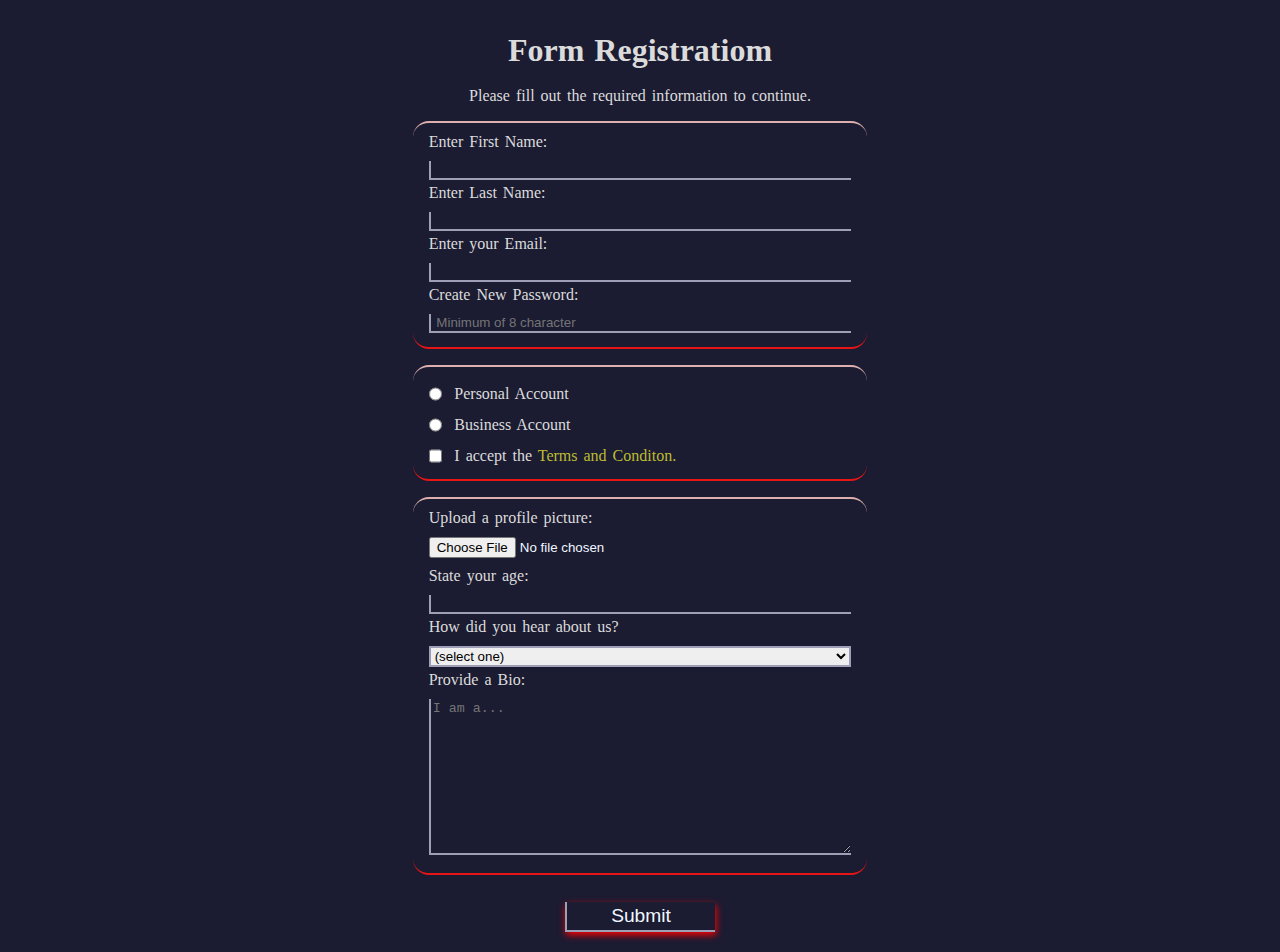
<file: registration/registrationtemplate.html>
<!DOCTYPE html>
<html lang="en">
<head>
    <meta charset="UTF-8">
    <meta http-equiv="X-UA-Compatible" content="IE=edge">
    <meta name="viewport" content="width=device-width, initial-scale=1.0">
    <title>form</title>
</head>
<style>
    *{
        box-sizing: border-box;
        margin: auto;
    }
    body{
        /* display: flex; */
        /* justify-content: center; */
        /* align-items: center; */
        width: 100%;
        height: 100vh;
        padding: 2em;
        margin:0;
        background-color: #1b1b32;
        color: rgb(219, 219, 219);
        display: flex;
        /* justify-content: center; */
        align-items: center;
        flex-direction: column;
        font-size: 16px;
        word-spacing: 2px;
    }
    h1, p{
        text-align: center;
    }
    label{
        display: block;
        margin: 4px;
        max-width: 50vw;
    }
    label a{
        text-decoration: none;
        color: rgb(189,189,49);
    }
    a:hover{
        color: aliceblue;
    }
    fieldset {
        border-radius: 1rem;
        border: none;
        margin: 1rem;
        border-bottom: 2px solid rgb(231, 21, 21);
        border-top: 2px solid rgb(221, 176, 176);
    }
    fieldset:last-of-type{   /*to select specific part of the fieldset*/
        border: none;
    }
    input, textarea, select{
        width: 100%;
        margin-top: 10px;
        border: 2px solid #9e9eb6;
        min-height: 1rem;
    }
    input, textarea{
        background-color: #1b1b32;
        border-top: none;
        border-right: none;
        color: aliceblue;
        outline: none; /*use to remove the outline if you are typing in text field*/
        /* min-height: 2em; */
    }
    .inline{
        width: unset; /*para pumasok si checkbox at mawala yung sa may ni declare mo sa may taas width:100%*/
        margin-right: .5em;
        vertical-align: text-bottom;
    }
          /* mas maiksing paraan   para sa design ng button*/
          /* using attribute selector */
    input[type="submit"]{
        position: relative;
        display: block;
        width: 30%;
        top: -20px;    
        box-shadow: 1px 3px 7px red ;
        font-size: 1.2rem;
        padding: 3px;
        min-width: 150px;
        
    }
    /* .submit-button{ */
  
        /* position: relative;
        top: -50px;
        width: 50%;
        left: 24%;
        box-shadow: 1px 3px 7px red ;
        background-color: #babaca;
        color: rgb(189,89,49);
        font-weight: bolder;
        font-size: 100%;
        padding: 5px;
        border-radius: 1rem;; 
    }*/
    input[type="file"]{
        border: none;
        margin-bottom: 5px;
    }
        

</style>
<body>
    <nav>
    <!-- <div>
        <img src="/logo.png" alt="flower">
    </div> -->
    <h1>Form Registratiom</h1>
    <br>
    <p>Please fill out the required information to continue.</p>
    <form>
        <fieldset>
            <label for="first-name">Enter First Name:
                <input type="text" name="first-name" id="first-name" required>
            </label>
            <label for="last-name">Enter Last Name:
                <input type="text" name="last-name" id="last-name" required>
            </label>
            <label for="email">Enter your Email:
                <input type="email" name="email" id="email" required>
            </label>
            <label for="password">Create New Password:
                <input type="password" name="password" id="password" pattern="[a-z0-9]{8,}" placeholder=" Minimum of 8 character" required>  <!--minlenght="8" kapalit ng pattern meaning a-z or 1-9 and min of 8 -->
            </label>
        </fieldset>
        <fieldset>
            <label for="personal"><input type="radio" name="choices" id="personal" class="inline"> Personal Account</label> <!--name in both is used to set that only one of the choices must be choose.-->
            <label for="business"><input type="radio" name="choices" id="business" class="inline"> Business Account</label>
            <label for="termsandcondition"><input type="checkbox" id="termsandcondition" required class="inline"> I accept the
            <a href="#">Terms and Conditon.</a></label>
            <!-- link the label and input by the same name using for in label and id in input -->
        </fieldset>
        <fieldset>
            <label for="picture-profile"> Upload a profile picture: 
                <input type="file" id="picture-profile">   <!--file type allow user to input img from his/her computer-->
            </label>
            <label for="age"> State your age: 
                <input type="number" min="13" max="120" id="age">
            </label>
            <!-- to add a selection option -->
            <label for="referrer"> How did you hear about us? 
                <select name="" id="referrer">
                    <option value="">(select one)</option>
                    <option value="1">Facebook Ads</option>
                    <option value="2">Youtube Videos</option>
                    <option value="3">Tiktok Videos</option>
                    <option value="4">Other</option>
                    <!-- value is used for the server side -->
                </select>
            </label>
            <label for="bio"> Provide a Bio: 
                <textarea name="" id="bio" cols="30" rows="10" placeholder="I am a..."></textarea>
            </label>
        </fieldset>
        <fieldset></fieldset>
        <input type="submit" value="Submit" > <!--class="submit-button" tinangal ko ito at gagamit tayo ng attribute selector sa css-->
    </form>
</body>
</html>
</file>
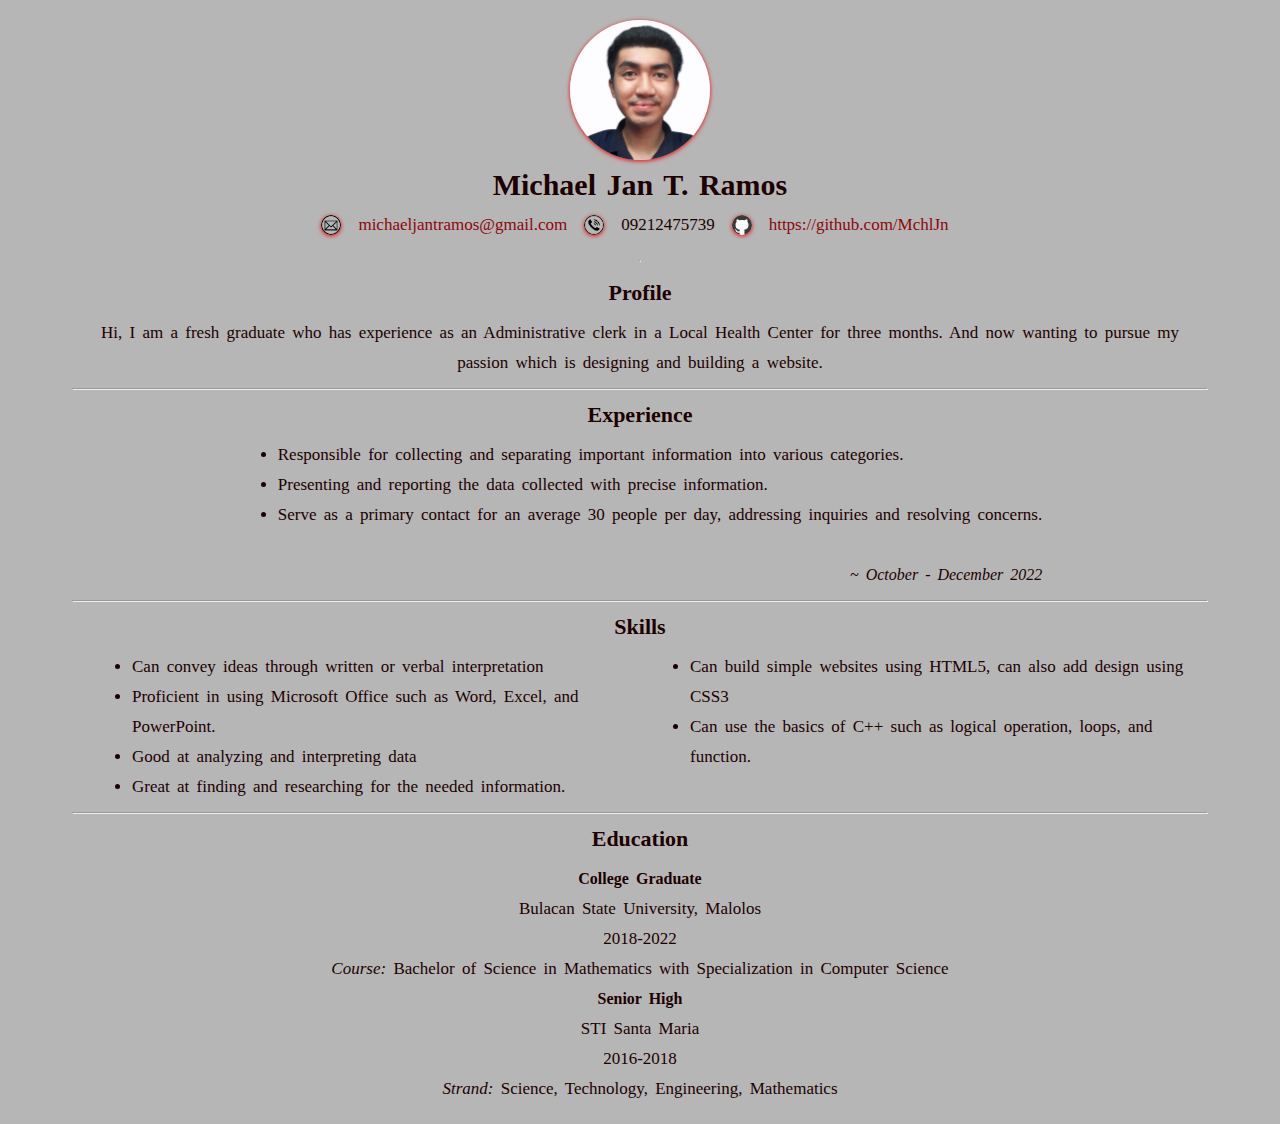
<file: resume/myname.html>
<!DOCTYPE html>
<html lang="en">
<head>
    <meta charset="UTF-8">
    <meta http-equiv="X-UA-Compatible" content="IE=edge">
    <meta name="viewport" content="width=device-width, initial-scale=1.0">
    <title>resume</title>
</head>
<style>
    *{
        box-sizing: border-box;
        margin:0;
    }
    body{
        max-width: 100%;
        height: 100vh;
        display: flex;
        align-items: center;
        flex-direction: column;
        background: #b6b6b6;
        color: rgb(29, 0, 0);
        margin: 20px 30px;
        text-align: center;
        word-spacing: 3px;
        line-height: 30px;
    }
    img{
        width: 140px;
        height: 140px;
        border-radius: 5rem;
        box-shadow: 0px 1px 4px red;
        animation: spin 2s infinite;  

    }
    img:hover{
        transform: scale(2);
        margin-top: 20px;
        padding: 2px; 
    } 
    .contacts p{
        display: inline-block;
        vertical-align: middle;
        padding: 10px;
    }
    .contacts img{
        display: inline;
        vertical-align: middle;
        width: 20px;
        height: 20px;
        /* animation: spin 2s infinite;    */
        /* margin: 2px 70px ; */
        /* text-align: left; */
    }
    /* @keyframes spin {
        0% {
        transform: rotate(0deg) scale(0.8);
        }
        5% {
            transform: rotate(0deg) scale(0.9);
        }
        10% {
            transform: rotate(0deg) scale(0.8);
        }
        15% {
            transform: rotate(0deg) scale(1);
        }
        50% {
            transform: rotate(0deg) scale(0.8);
        }
        100% {
            transform: rotate(0deg) scale(0.8);
        }
        }       */
        
    a{
        color: #8C070d;
        text-decoration: none;
    }
    a:hover{
        color: #191919;
    }
    /* section ul{
        width: unset;
        margin-right: 3rem;
    } */
    .ul-container{
        display: inline-block;
        text-align: left;
    }
    .ul-flex{
        column-count: 2;
        column-gap: 60px;
        margin-left: 10px;
        margin-right: 10px;
    }
    section{
        padding: 10px;
    }
    fieldset{
        margin: 0 30px;
        border-style: none;
    }
    hr{
        /* max-width: 100%; */
        vertical-align: middle;
        /* margin: 10px auto; */      
    }
    h3{
        padding-bottom: 10px;
        font-size: 22px;
    }
    p,li{
        font-size: 17px;
    }
    h1{
        font-size: 30px;
    }
    a:hover{
        transform: height 10px 2s, width 20px 2s;
    }
    /* tangalin ko muna animation d kaya mag render sa hosting ni github */
        
</style>
<body>
    <!-- taas mb img d makarender mabilis -->
    <img src="/1x1photoroom.png" alt="michael jan image">
    <section class="contacts">
    <h1>Michael Jan T. Ramos</h1>
    <!-- saka na magawa yung sa media queries -->
    <img src="/resume/emaillogo.png" alt="email-logo">
    <p><a href="mailto:michaeljantramos@gmail.com">michaeljantramos@gmail.com</a></p>
    <img src="/resume/calllogo.png" alt="cellphone-logo">
    <p>09212475739</p>
    <img src="/resume/gitlogo.png" alt="github-logo">
    <p><a href="https://github.com/MchlJn">https://github.com/MchlJn</a></p>
    </section>
    <hr>
    <fieldset>
    <section>
    <h3>Profile</h3>
    <p>Hi, I am a fresh graduate who has experience as an Administrative clerk in a Local
        Health Center for three months. And now wanting to pursue my passion which is
        designing and building a website.</p>
    </section>
    <hr>    
    <section>
        <h3>Experience</h3>
        <ul class="ul-container">
            <li>Responsible for collecting and separating important information into various
                categories.
            </li>
            <li>Presenting and reporting the data collected with precise information.</li>
            <li>Serve as a primary contact for an average 30 people per day, addressing inquiries and
                resolving concerns.
            </li>
            <br>
            <em style="float: right;">~ October - December 2022</em>
        </ul>

    </section>
    <hr>

    <section>
        <h3>Skills</h3>
        <ul class="ul-container">
            <div class="ul-flex">
                <li>Can convey ideas through written or verbal interpretation</li>
                <li> Proficient in using Microsoft Office such as Word, Excel, and PowerPoint.</li>
                <li>Good at analyzing and interpreting data</li>
                <li>Great at finding and researching for the needed information.</li>
                <li>Can build simple websites using HTML5, can also add design using CSS3</li>
                <li>Can use the basics of C++ such as logical operation, loops, and function.</li>
            </div>
        </ul>
    </section>
    <hr>
    <section>
        <h3>Education</h3>
        <h4>College Graduate</h4>
        <p>Bulacan State University, Malolos</p>
        <p>2018-2022</p>
        <p><em>Course:</em> Bachelor of Science in Mathematics with Specialization in Computer Science</p>
        <h4>Senior High</h4>
        <p>STI Santa Maria</p>
        <p>2016-2018</p>
        <p><em>Strand:</em> Science, Technology, Engineering, Mathematics</p>
    </section>
</fieldset>
</body>
</html>
</file>
